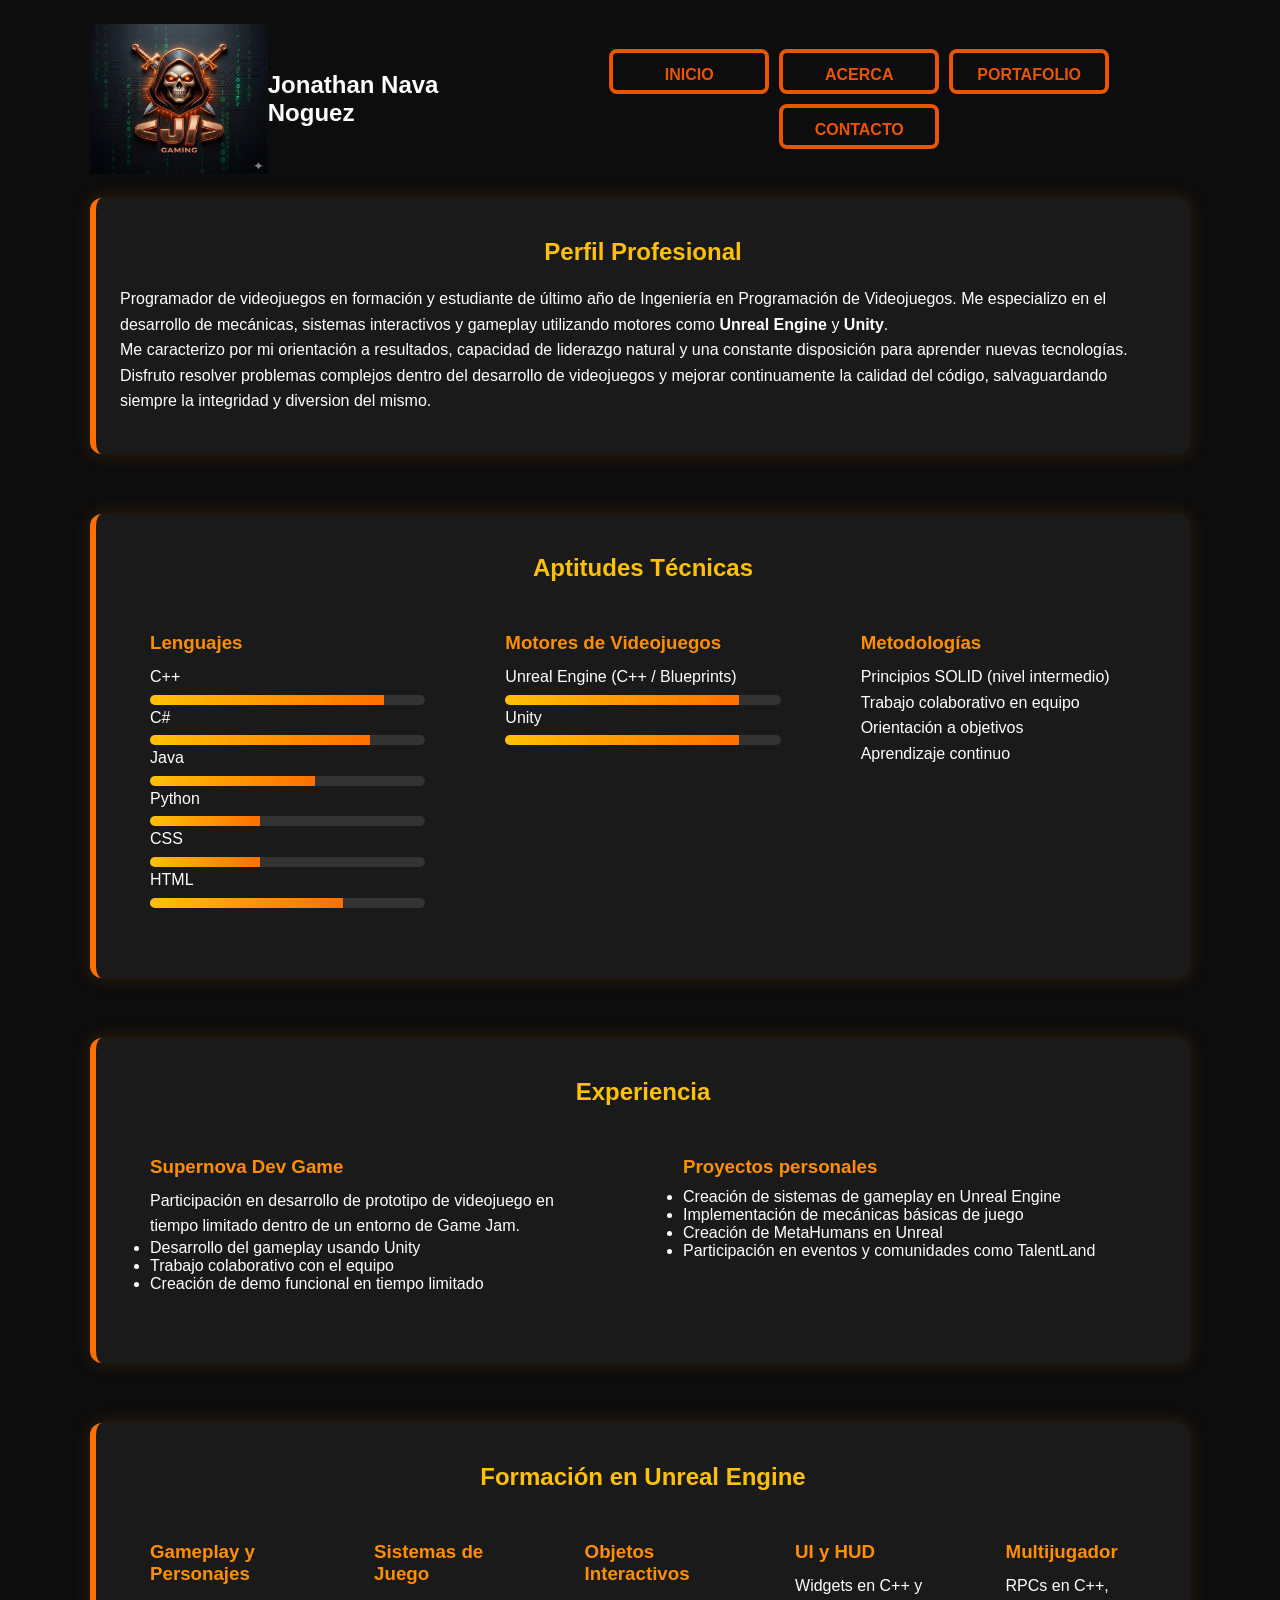
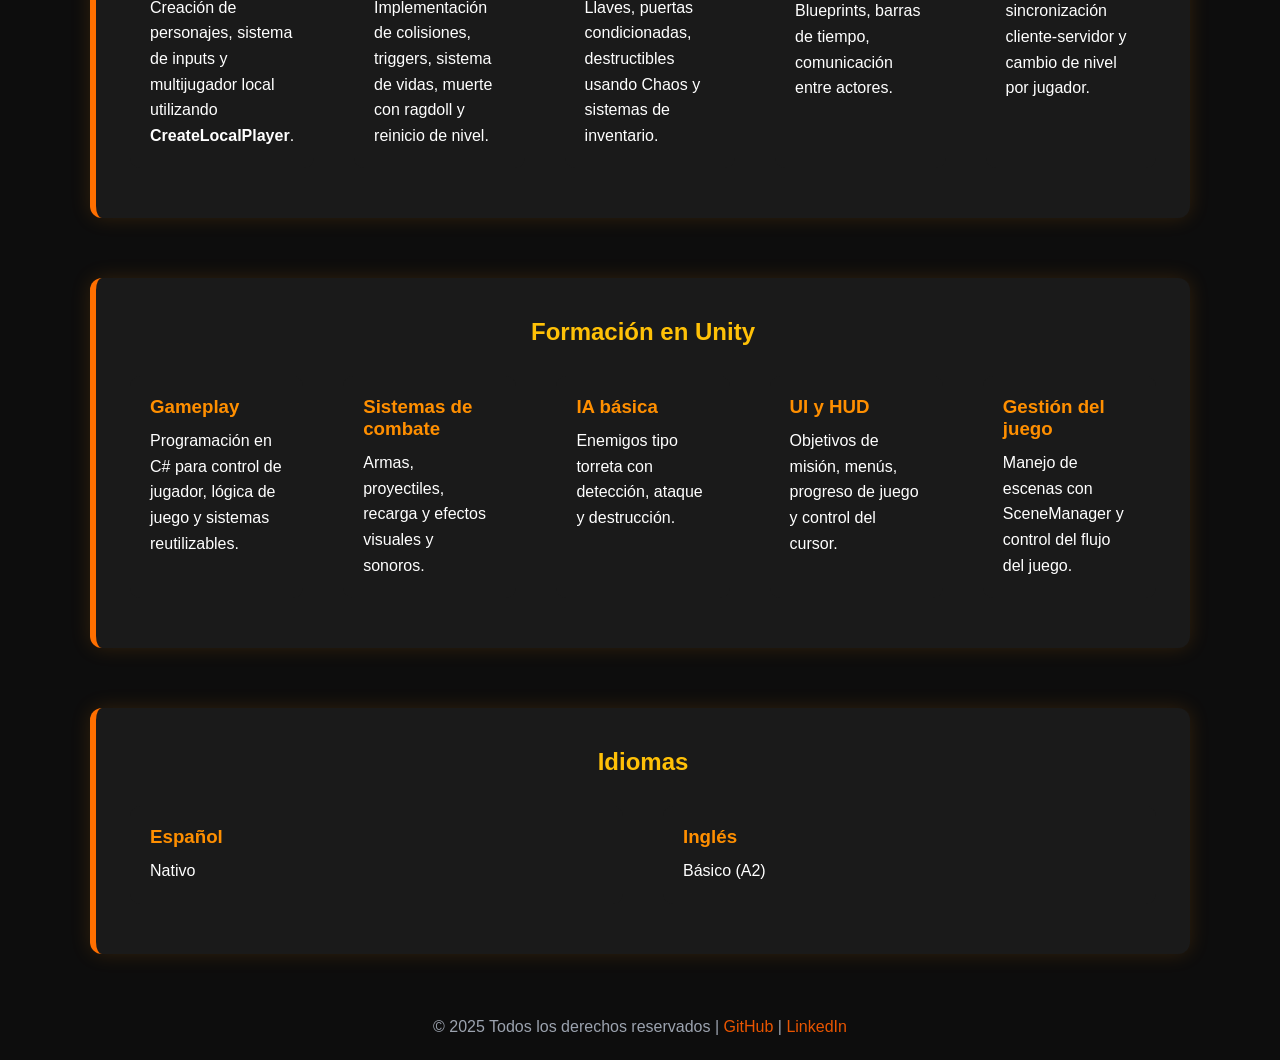
<file: CV.html>
﻿<!DOCTYPE html>
<html lang="es">
<head>
    <meta charset="UTF-8">
    <meta name="viewport" content="width=device-width,initial-scale=1.0">
    <title>Acerca de mí</title>
    <link href="IMG/J_Logo_SF.png" rel="icon" type="imagenes/jpg">
    <link rel="stylesheet" href="Main.css">
</head>
<script>
        document.addEventListener("DOMContentLoaded", function() {
            const observador = new IntersectionObserver((entradas) => {
                entradas.forEach(entrada => {
                    if (entrada.isIntersecting) {
                        entrada.target.classList.add('mostrar');
                    }
                });
            }, {
                threshold: 0.15 
            });

            // Seleccionamos los elementos a animar
            const elementos = document.querySelectorAll('.section, .card, .project-video');

            // Les añadimos la clase inicial y los observamos
            elementos.forEach(el => {
                el.classList.add('animado');
                observador.observe(el);
            });
        });
</script>
</body>
</html>
<body>
    <div class="wrap">
        <header>
            <img src="IMG/J_Logo_v.2.png" width="180px" height="150px" />
            <a href="Index.html" class="brand">
                <h2>Jonathan Nava Noguez</h2>
            </a>
            <nav>
                <ul>
                    <a href="Index.html">
                    <li> Inicio <span></span><span></span><span></span><span></span> </li>
                    </a>
                    <a href="cv.html">
                    <li> Acerca <span></span><span></span><span></span><span></span> </li>
                    </a>
                    <a href="Proyectos.html">
                    <li> Portafolio <span></span><span></span><span></span><span></span> </li>
                    </a>
                    <a href="Contacto.html">
                    <li> Contacto <span></span><span></span><span></span><span></span> </li>
                    </a>
                </ul>
            </nav>
        </header>
        <main>
            <main>

                <!-- PERFIL -->
                <section class="section">
                    <h2>Perfil Profesional</h2>
                    <p>
                        Programador de videojuegos en formación y estudiante de último año de
                        Ingeniería en Programación de Videojuegos. Me especializo en el desarrollo de mecánicas,
                        sistemas interactivos y gameplay utilizando motores como <strong>Unreal Engine</strong> y <strong>Unity</strong>.
                    </p>

                    <p>
                        Me caracterizo por mi orientación a resultados, capacidad de liderazgo natural y una
                        constante disposición para aprender nuevas tecnologías. Disfruto resolver problemas
                        complejos dentro del desarrollo de videojuegos y mejorar continuamente la calidad del código, salvaguardando siempre la integridad y diversion del mismo.
                    </p>
                </section>


                <!-- APTITUDES -->
                <section class="section">
                    <h2>Aptitudes Técnicas</h2>

                    <div class="section-grid">

                        <div class="section-card">
                            <h3>Lenguajes</h3>
                            <p>C++</p>
                            <div class="progress"><div class="progress-bar" style="--progress:85%"></div></div>

                            <p>C#</p>
                            <div class="progress"><div class="progress-bar" style="--progress:80%"></div></div>

                            <p>Java</p>
                            <div class="progress"><div class="progress-bar" style="--progress:60%"></div></div>

                            <p>Python</p>
                            <div class="progress"><div class="progress-bar" style="--progress:40%"></div></div>

                            <p>CSS</p>
                            <div class="progress"><div class="progress-bar" style="--progress:40%"></div></div>

                            <p>HTML</p>
                            <div class="progress"><div class="progress-bar" style="--progress:70%"></div></div>
                        </div>


                        <div class="section-card">
                            <h3>Motores de Videojuegos</h3>

                            <p>Unreal Engine (C++ / Blueprints)</p>
                            <div class="progress"><div class="progress-bar" style="--progress:85%"></div></div>

                            <p>Unity</p>
                            <div class="progress"><div class="progress-bar" style="--progress:85%"></div></div>

                        </div>


                        <div class="section-card">
                            <h3>Metodologías</h3>
                            <p>Principios SOLID (nivel intermedio)</p>
                            <p>Trabajo colaborativo en equipo</p>
                            <p>Orientación a objetivos</p>
                            <p>Aprendizaje continuo</p>
                        </div>

                    </div>
                </section>



                <!-- EXPERIENCIA -->
                <section class="section">
                    <h2>Experiencia</h2>

                    <div class="section-grid">

                        <div class="section-card">
                            <h3>Supernova Dev Game</h3>
                            <p>
                                Participación en desarrollo de prototipo de videojuego en tiempo limitado dentro
                                de un entorno de Game Jam.
                            </p>

                            <ul>
                                <li>Desarrollo del gameplay usando Unity</li>
                                <li>Trabajo colaborativo con el equipo</li>
                                <li>Creación de demo funcional en tiempo limitado</li>
                            </ul>
                        </div>

                        <div class="section-card">
                            <h3>Proyectos personales</h3>
                            <ul>
                                <li>Creación de sistemas de gameplay en Unreal Engine</li>
                                <li>Implementación de mecánicas básicas de juego</li>
                                <li>Creación de MetaHumans en Unreal</li>
                                <li>Participación en eventos y comunidades como TalentLand</li>
                            </ul>
                        </div>

                    </div>
                </section>



                <!-- FORMACIÓN UNREAL -->
                <section class="section">
                    <h2>Formación en Unreal Engine</h2>

                    <div class="section-grid">

                        <div class="section-card">
                            <h3>Gameplay y Personajes</h3>
                            <p>
                                Creación de personajes, sistema de inputs y multijugador local utilizando
                                <strong>CreateLocalPlayer</strong>.
                            </p>
                        </div>

                        <div class="section-card">
                            <h3>Sistemas de Juego</h3>
                            <p>
                                Implementación de colisiones, triggers, sistema de vidas, muerte con ragdoll
                                y reinicio de nivel.
                            </p>
                        </div>

                        <div class="section-card">
                            <h3>Objetos Interactivos</h3>
                            <p>
                                Llaves, puertas condicionadas, destructibles usando Chaos y sistemas de inventario.
                            </p>
                        </div>

                        <div class="section-card">
                            <h3>UI y HUD</h3>
                            <p>
                                Widgets en C++ y Blueprints, barras de tiempo, comunicación entre actores.
                            </p>
                        </div>

                        <div class="section-card">
                            <h3>Multijugador</h3>
                            <p>
                                RPCs en C++, sincronización cliente-servidor y cambio de nivel por jugador.
                            </p>
                        </div>

                    </div>
                </section>



                <!-- FORMACIÓN UNITY -->
                <section class="section">
                    <h2>Formación en Unity</h2>

                    <div class="section-grid">

                        <div class="section-card">
                            <h3>Gameplay</h3>
                            <p>
                                Programación en C# para control de jugador, lógica de juego y sistemas reutilizables.
                            </p>
                        </div>

                        <div class="section-card">
                            <h3>Sistemas de combate</h3>
                            <p>
                                Armas, proyectiles, recarga y efectos visuales y sonoros.
                            </p>
                        </div>

                        <div class="section-card">
                            <h3>IA básica</h3>
                            <p>
                                Enemigos tipo torreta con detección, ataque y destrucción.
                            </p>
                        </div>

                        <div class="section-card">
                            <h3>UI y HUD</h3>
                            <p>
                                Objetivos de misión, menús, progreso de juego y control del cursor.
                            </p>
                        </div>

                        <div class="section-card">
                            <h3>Gestión del juego</h3>
                            <p>
                                Manejo de escenas con SceneManager y control del flujo del juego.
                            </p>
                        </div>

                    </div>
                </section>



                <!-- IDIOMAS -->
                <section class="section">
                    <h2>Idiomas</h2>

                    <div class="section-grid">

                        <div class="section-card">
                            <h3>Español</h3>
                            <p>Nativo</p>
                        </div>

                        <div class="section-card">
                            <h3>Inglés</h3>
                            <p>Básico (A2)</p>
                        </div>

                    </div>
                </section>

            </main>
        </main>
        <footer>
            <p>© 2025 Todos los derechos reservados | <a href="https://github.com/IPV1412">GitHub</a> | <a href="https://www.linkedin.com/in/b19624341/">LinkedIn</a></p>
        </footer>
    </div>
</body>
</html>
</file>
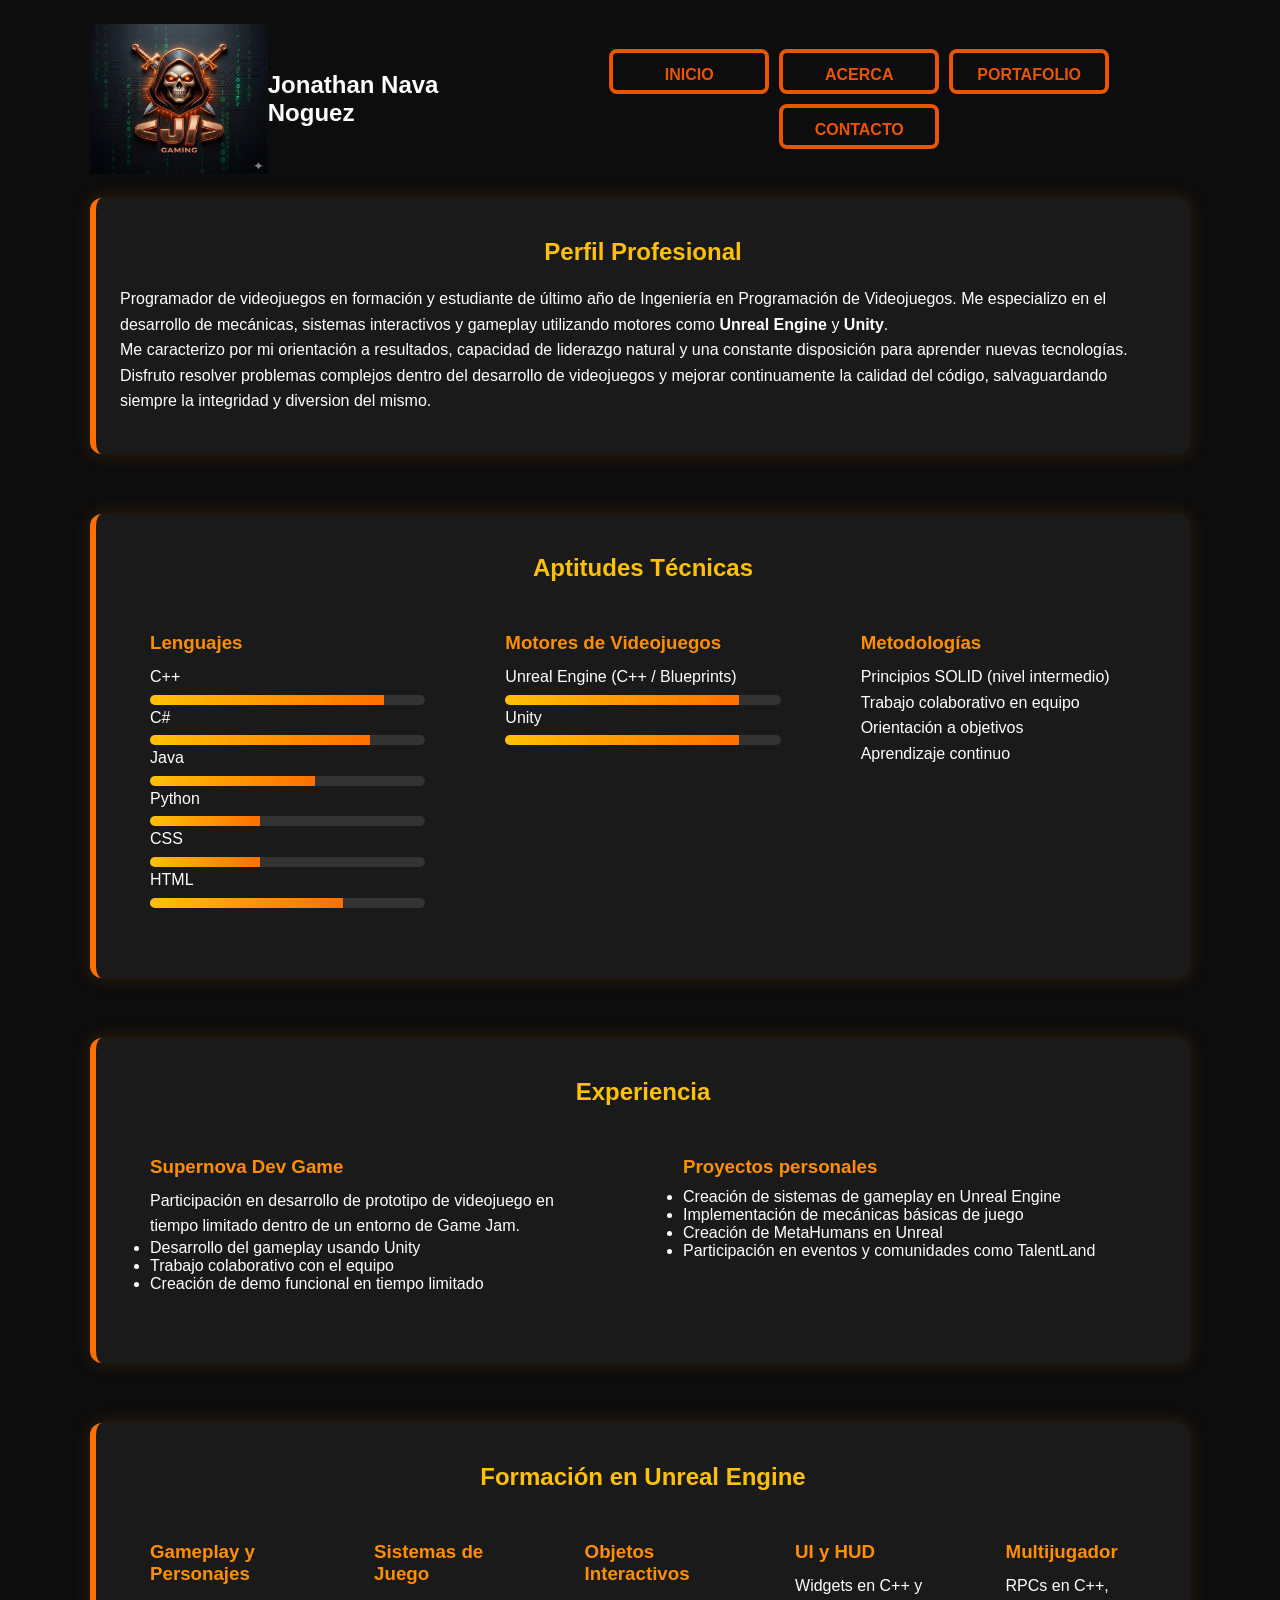
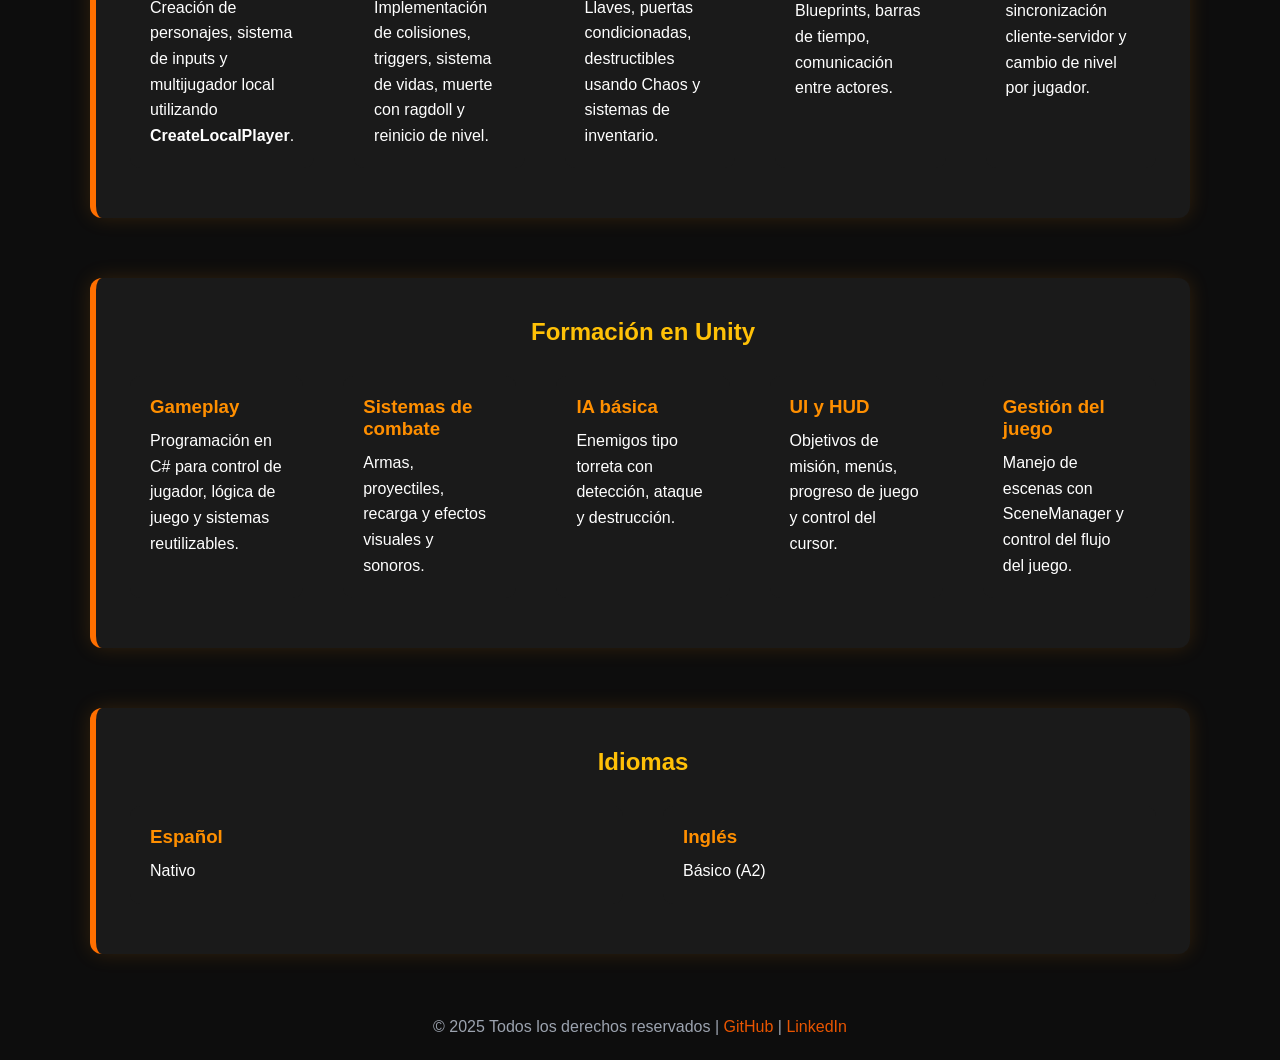
<file: Main.html>
﻿<!DOCTYPE html>
<html lang="es">
<head>
    <meta charset="UTF-8">
    <meta name="viewport" content="width=device-width,initial-scale=1.0">
    <title>Acerca de mí</title>
    <link href="IMG/J_Logo_SF.png" rel="icon" type="imagenes/jpg">
    <link rel="stylesheet" href="Main.css">
</head>
<body>
    <div class="wrap">
        <header>
            <img src="IMG/J_Logo_v.2.png" width="180px" height="150px" />
            <a href="Index.html" class="brand">
                <h2>Jonathan Nava Noguez</h2>
            </a>
            <nav>
                <ul>
                    <a href="Index.html">
                    <li> Inicio <span></span><span></span><span></span><span></span> </li>
                    </a>
                    <a href="Main.html">
                    <li> Acerca <span></span><span></span><span></span><span></span> </li>
                    </a>
                    <a href="Proyectos.html">
                    <li> Portafolio <span></span><span></span><span></span><span></span> </li>
                    </a>
                    <a href="Contacto.html">
                    <li> Contacto <span></span><span></span><span></span><span></span> </li>
                    </a>
                </ul>
            </nav>
        </header>
        <main>
            <main>

                <!-- PERFIL -->
                <section class="section">
                    <h2>Perfil Profesional</h2>
                    <p>
                        Programador de videojuegos en formación y estudiante de último año de
                        Ingeniería en Programación de Videojuegos. Me especializo en el desarrollo de mecánicas,
                        sistemas interactivos y gameplay utilizando motores como <strong>Unreal Engine</strong> y <strong>Unity</strong>.
                    </p>

                    <p>
                        Me caracterizo por mi orientación a resultados, capacidad de liderazgo natural y una
                        constante disposición para aprender nuevas tecnologías. Disfruto resolver problemas
                        complejos dentro del desarrollo de videojuegos y mejorar continuamente la calidad del código, salvaguardando siempre la integridad y diversion del mismo.
                    </p>
                </section>


                <!-- APTITUDES -->
                <section class="section">
                    <h2>Aptitudes Técnicas</h2>

                    <div class="section-grid">

                        <div class="section-card">
                            <h3>Lenguajes</h3>
                            <p>C++</p>
                            <div class="progress"><div class="progress-bar" style="--progress:85%"></div></div>

                            <p>C#</p>
                            <div class="progress"><div class="progress-bar" style="--progress:80%"></div></div>

                            <p>Java</p>
                            <div class="progress"><div class="progress-bar" style="--progress:60%"></div></div>

                            <p>Python</p>
                            <div class="progress"><div class="progress-bar" style="--progress:40%"></div></div>

                            <p>CSS</p>
                            <div class="progress"><div class="progress-bar" style="--progress:40%"></div></div>

                            <p>HTML</p>
                            <div class="progress"><div class="progress-bar" style="--progress:70%"></div></div>
                        </div>


                        <div class="section-card">
                            <h3>Motores de Videojuegos</h3>

                            <p>Unreal Engine (C++ / Blueprints)</p>
                            <div class="progress"><div class="progress-bar" style="--progress:85%"></div></div>

                            <p>Unity</p>
                            <div class="progress"><div class="progress-bar" style="--progress:85%"></div></div>

                        </div>


                        <div class="section-card">
                            <h3>Metodologías</h3>
                            <p>Principios SOLID (nivel intermedio)</p>
                            <p>Trabajo colaborativo en equipo</p>
                            <p>Orientación a objetivos</p>
                            <p>Aprendizaje continuo</p>
                        </div>

                    </div>
                </section>



                <!-- EXPERIENCIA -->
                <section class="section">
                    <h2>Experiencia</h2>

                    <div class="section-grid">

                        <div class="section-card">
                            <h3>Supernova Dev Game</h3>
                            <p>
                                Participación en desarrollo de prototipo de videojuego en tiempo limitado dentro
                                de un entorno de Game Jam.
                            </p>

                            <ul>
                                <li>Desarrollo del gameplay usando Unity</li>
                                <li>Trabajo colaborativo con el equipo</li>
                                <li>Creación de demo funcional en tiempo limitado</li>
                            </ul>
                        </div>

                        <div class="section-card">
                            <h3>Proyectos personales</h3>
                            <ul>
                                <li>Creación de sistemas de gameplay en Unreal Engine</li>
                                <li>Implementación de mecánicas básicas de juego</li>
                                <li>Creación de MetaHumans en Unreal</li>
                                <li>Participación en eventos y comunidades como TalentLand</li>
                            </ul>
                        </div>

                    </div>
                </section>



                <!-- FORMACIÓN UNREAL -->
                <section class="section">
                    <h2>Formación en Unreal Engine</h2>

                    <div class="section-grid">

                        <div class="section-card">
                            <h3>Gameplay y Personajes</h3>
                            <p>
                                Creación de personajes, sistema de inputs y multijugador local utilizando
                                <strong>CreateLocalPlayer</strong>.
                            </p>
                        </div>

                        <div class="section-card">
                            <h3>Sistemas de Juego</h3>
                            <p>
                                Implementación de colisiones, triggers, sistema de vidas, muerte con ragdoll
                                y reinicio de nivel.
                            </p>
                        </div>

                        <div class="section-card">
                            <h3>Objetos Interactivos</h3>
                            <p>
                                Llaves, puertas condicionadas, destructibles usando Chaos y sistemas de inventario.
                            </p>
                        </div>

                        <div class="section-card">
                            <h3>UI y HUD</h3>
                            <p>
                                Widgets en C++ y Blueprints, barras de tiempo, comunicación entre actores.
                            </p>
                        </div>

                        <div class="section-card">
                            <h3>Multijugador</h3>
                            <p>
                                RPCs en C++, sincronización cliente-servidor y cambio de nivel por jugador.
                            </p>
                        </div>

                    </div>
                </section>



                <!-- FORMACIÓN UNITY -->
                <section class="section">
                    <h2>Formación en Unity</h2>

                    <div class="section-grid">

                        <div class="section-card">
                            <h3>Gameplay</h3>
                            <p>
                                Programación en C# para control de jugador, lógica de juego y sistemas reutilizables.
                            </p>
                        </div>

                        <div class="section-card">
                            <h3>Sistemas de combate</h3>
                            <p>
                                Armas, proyectiles, recarga y efectos visuales y sonoros.
                            </p>
                        </div>

                        <div class="section-card">
                            <h3>IA básica</h3>
                            <p>
                                Enemigos tipo torreta con detección, ataque y destrucción.
                            </p>
                        </div>

                        <div class="section-card">
                            <h3>UI y HUD</h3>
                            <p>
                                Objetivos de misión, menús, progreso de juego y control del cursor.
                            </p>
                        </div>

                        <div class="section-card">
                            <h3>Gestión del juego</h3>
                            <p>
                                Manejo de escenas con SceneManager y control del flujo del juego.
                            </p>
                        </div>

                    </div>
                </section>



                <!-- IDIOMAS -->
                <section class="section">
                    <h2>Idiomas</h2>

                    <div class="section-grid">

                        <div class="section-card">
                            <h3>Español</h3>
                            <p>Nativo</p>
                        </div>

                        <div class="section-card">
                            <h3>Inglés</h3>
                            <p>Básico (A2)</p>
                        </div>

                    </div>
                </section>

            </main>
        </main>
        <footer>
            <p>© 2025 Todos los derechos reservados | <a href="https://github.com/IPV1412">GitHub</a> | <a href="https://www.linkedin.com/in/b19624341/">LinkedIn</a></p>
        </footer>
    </div>
</body>
</html>
</file>
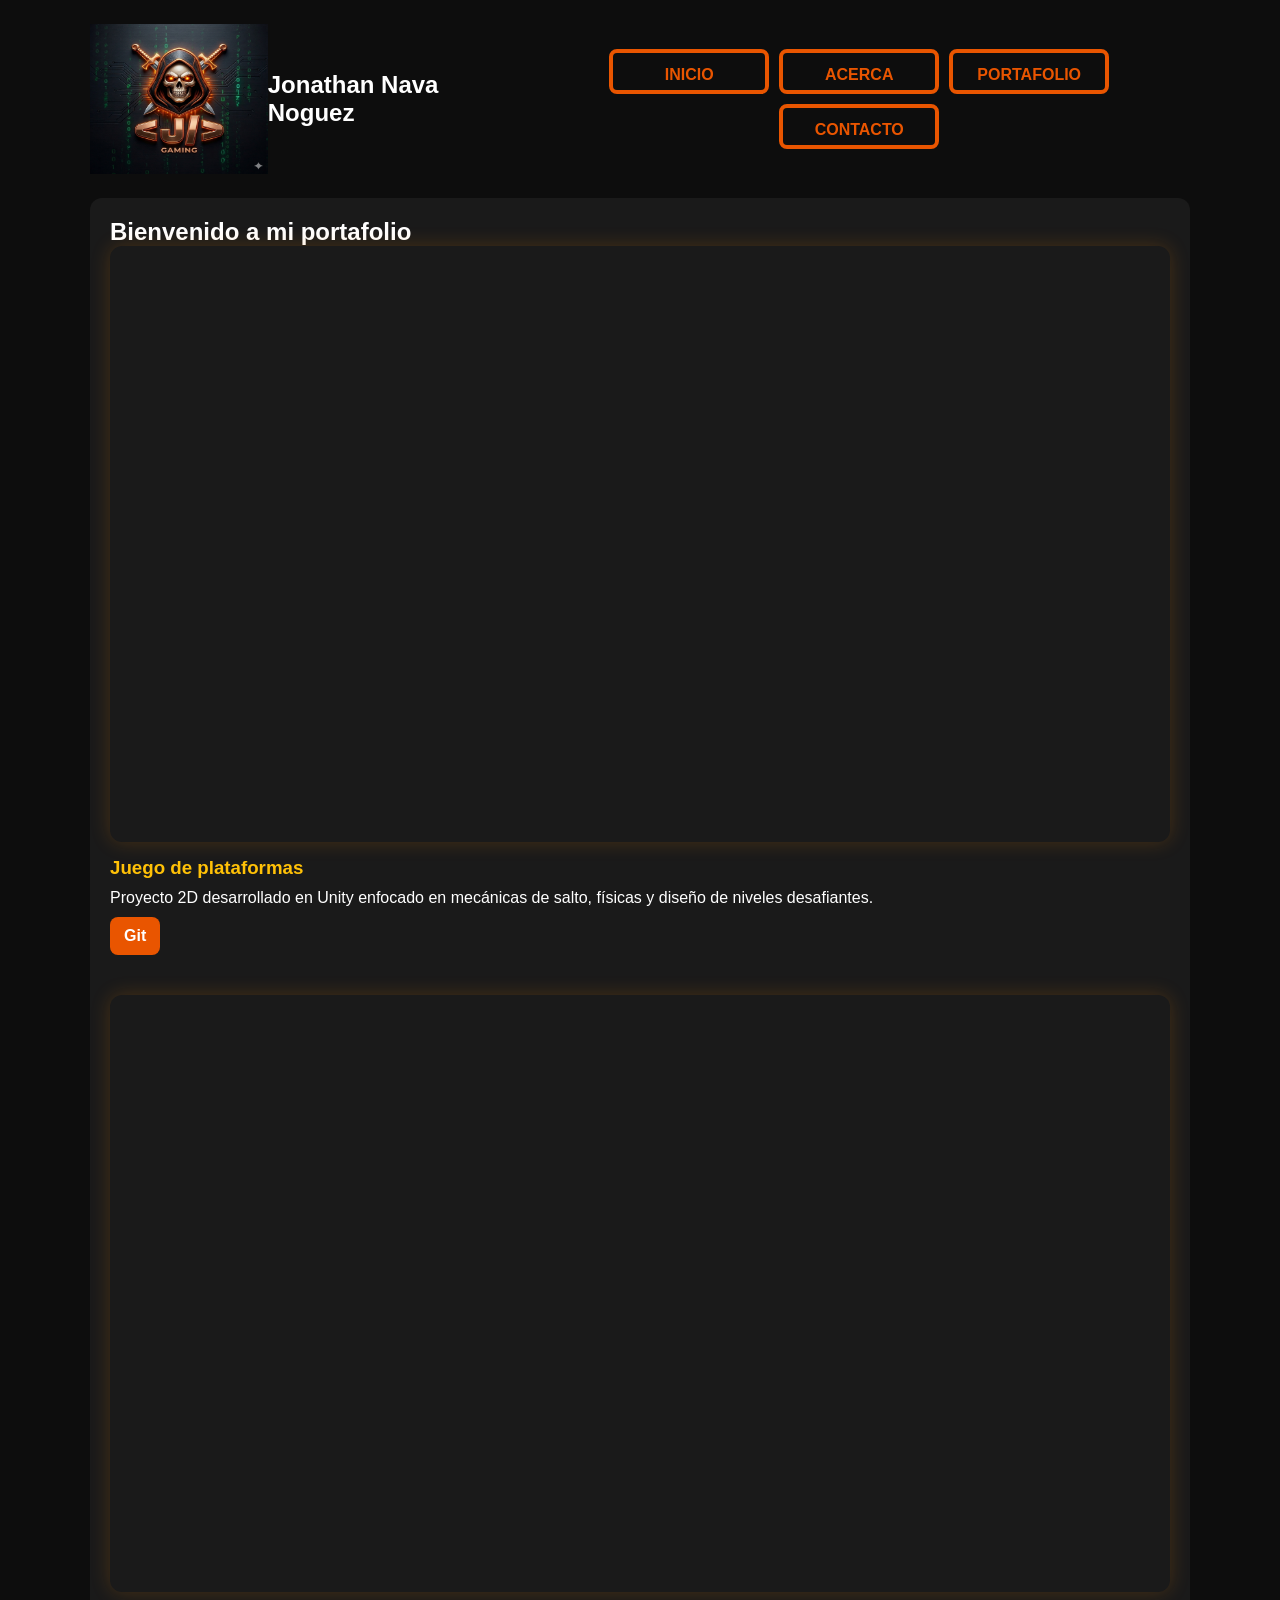
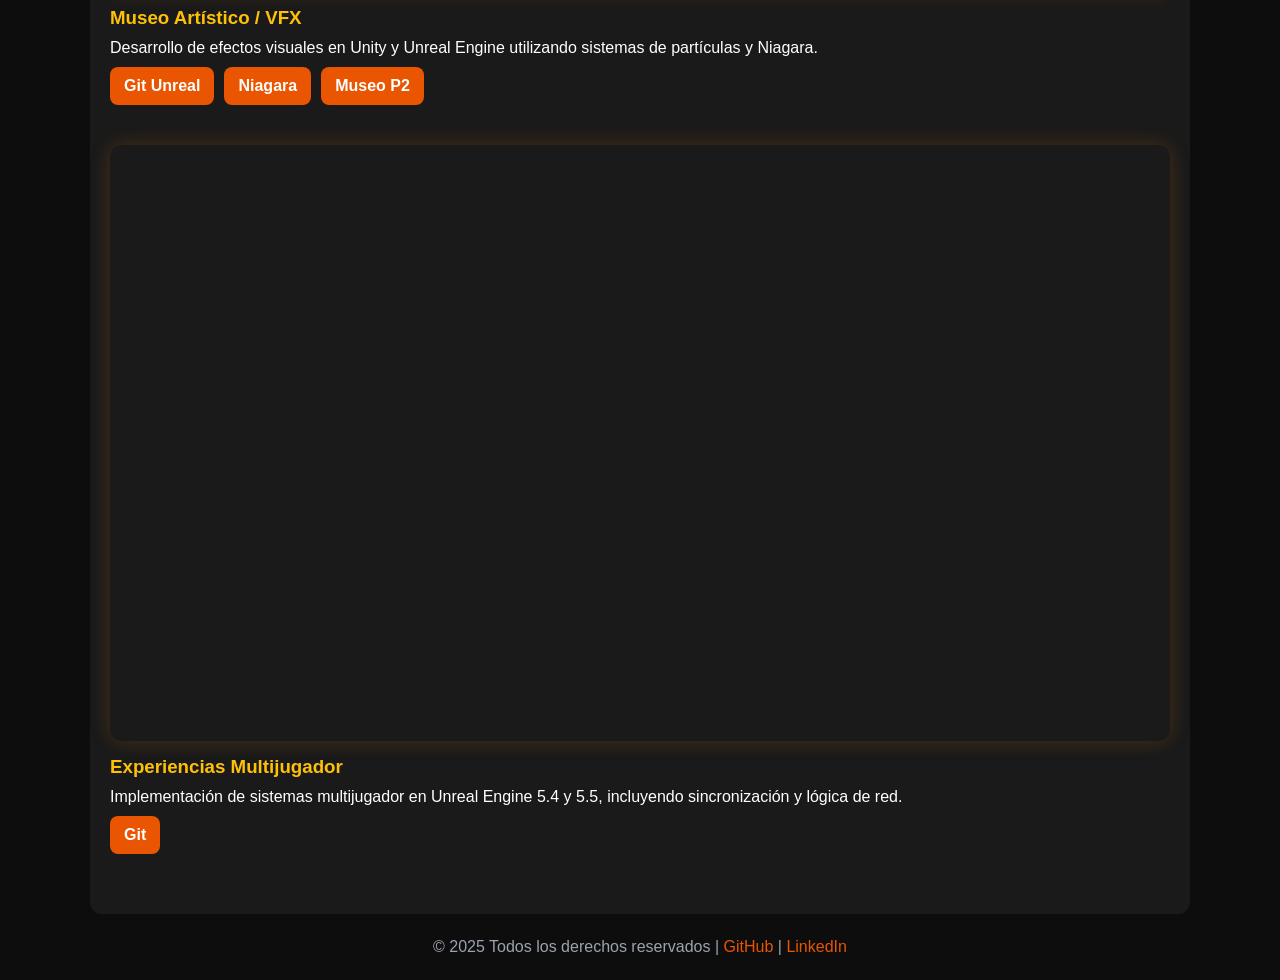
<file: Proyectos.html>
﻿<!DOCTYPE html>
<html lang="es">
<head>
    <meta charset="UTF-8">
    <meta name="viewport" content="width=device-width,initial-scale=1.0">
    <title>Inicio</title>
    <link href="IMG/J_Logo_SF.png" rel="icon" type="imagenes/jpg">
    <link rel="stylesheet" href="Main.css">
</head>
<script>
        document.addEventListener("DOMContentLoaded", function() {
            const observador = new IntersectionObserver((entradas) => {
                entradas.forEach(entrada => {
                    if (entrada.isIntersecting) {
                        entrada.target.classList.add('mostrar');
                    }
                });
            }, {
                threshold: 0.15
            });

            // Seleccionamos los elementos a animar
            const elementos = document.querySelectorAll('.section, .card, .project-video');

            // Les añadimos la clase inicial y los observamos
            elementos.forEach(el => {
                el.classList.add('animado');
                observador.observe(el);
            });
        });
</script>
<body>
    <div class="wrap">
        <header>
            <img src="IMG/J_Logo_v.2.png" width="180px" height="150px" />
            <a href="Index.html" class="brand">
                <h2>Jonathan Nava Noguez</h2>
            </a>
            <nav>
                <ul>
                    <a href="Index.html">
                    <li> Inicio <span></span><span></span><span></span><span></span> </li>
                    </a>
                    <a href="cv.html">
                    <li> Acerca <span></span><span></span><span></span><span></span> </li>
                    </a>
                    <a href="Proyectos.html">
                    <li> Portafolio <span></span><span></span><span></span><span></span> </li>
                    </a>
                    <a href="Contacto.html">
                    <li> Contacto <span></span><span></span><span></span><span></span> </li>
                    </a>
                </ul>
            </nav>
        </header>
        <main>
            <section class="card">
                <h2 class="text-center">Bienvenido a mi portafolio</h2>

                <!-- PROYECTO 1 -->
                <div class="project-video">
                    <div class="video-container">
                        <iframe src="https://www.youtube.com/embed/KrHkZYZzGuA"
                                title="Gameplay Proyecto"
                                frameborder="0"
                                allowfullscreen>
                        </iframe>
                    </div>

                    <div class="project-info">
                        <h3>Juego de plataformas</h3>
                        <p class="muted">
                            Proyecto 2D desarrollado en Unity enfocado en mecánicas de salto, físicas y diseño de niveles desafiantes.
                        </p>

                        <div class="game-links">
                            <a href="https://github.com/IPV1412/Examen4MG" target="_blank" class="btn">Git</a>
                        </div>
                    </div>
                </div>

                <!-- PROYECTO 2 -->
                <div class="project-video">
                    <div class="video-container">
                        <iframe src="https://www.youtube.com/embed/re53PbUUOY0"
                                title="Museo Artistico"
                                frameborder="0"
                                allowfullscreen>
                        </iframe>
                    </div>

                    <div class="project-info">
                        <h3>Museo Artístico / VFX</h3>
                        <p class="muted">
                            Desarrollo de efectos visuales en Unity y Unreal Engine utilizando sistemas de partículas y Niagara.
                        </p>

                        <div class="game-links">
                            <a href="https://github.com/IPV1412/VFX_Examen" target="_blank" class="btn">Git Unreal</a>
                            <a href="https://youtu.be/KrHkZYZzGuA" target="_blank" class="btn secondary">Niagara</a>
                            <a href="https://youtu.be/GbS3k0F6iTw" target="_blank" class="btn secondary">Museo P2</a>
                        </div>
                    </div>
                </div>

                <!-- PROYECTO 3 -->
                <div class="project-video">
                    <div class="video-container">
                        <iframe src="https://www.youtube.com/embed/EonzClbbhqU"
                                title="Multijugador Unreal"
                                frameborder="0"
                                allowfullscreen>
                        </iframe>
                    </div>

                    <div class="project-info">
                        <h3>Experiencias Multijugador</h3>
                        <p class="muted">
                            Implementación de sistemas multijugador en Unreal Engine 5.4 y 5.5, incluyendo sincronización y lógica de red.
                        </p>

                        <div class="game-links">
                            <a href="https://github.com/IPV1412/Ipvmulti" target="_blank" class="btn">Git</a>
                        </div>
                    </div>
                </div>

            </section>
        </main>
        <footer>
            <p>© 2025 Todos los derechos reservados | <a href="https://github.com/IPV1412">GitHub</a> | <a href="https://www.linkedin.com/in/b19624341/">LinkedIn</a></p>
        </footer>
    </div>
</body>
</html>
</file>
<file: Main.css>
/* =========================================
   ANIMACIONES DE ENTRADA (SCROLL)
========================================= */
.animado {
    opacity: 0;
    transform: translateY(40px);
    transition: opacity 0.8s ease-out, transform 0.8s ease-out;
}

    .animado.mostrar {
        opacity: 1;
        transform: translateY(0);
    }


.project-video {
    transition: transform 0.3s ease, box-shadow 0.3s ease;
}

    .project-video:hover {
        transform: translateY(-5px);
        box-shadow: 0 8px 25px rgba(255, 140, 0, 0.3);
    }
/* Css general */
:root {
    --orange: #e95500;
    --black: #0d0d0d;
    --white: #ffffff;
    --gray: #9ca3af;
    --bg: var(--black);
    --text: var(--white);
    --accent: var(--orange);
    --card: #1a1a1a;
}

[data-theme="light"] {
    --bg: var(--white);
    --text: var(--black);
    --accent: var(--orange);
    --card: #fff3e6;
}

* {
    box-sizing: border-box;
    margin: 0;
    padding: 0;
}

body {
    font-family: "Inter", sans-serif;
    background: var(--bg);
    color: var(--text);
    display: flex;
    justify-content: center;
    padding: 24px;
}

.wrap {
    max-width: 1100px;
    width: 100%;
}

/* HEADER */
header {
    display: flex;
    justify-content: space-between;
    align-items: center;
    margin-bottom: 24px;
}

.brand {
    display: flex;
    align-items: center;
    gap: 12px;
    color: var(--text);
    text-decoration: none;
}

.logo {
    background: var(--accent);
    border-radius: 8px;
    width: 40px;
    height: 40px;
    display: grid;
    place-items: center;
}

a {
    text-decoration: none;
}

nav ul {
    list-style: none;
    display: flex;
    flex-wrap: wrap;
    justify-content: center;
    gap: 10px;
}

    nav ul li {
        --c: var(--accent);
        color: var(--c);
        border: 0.3em solid var(--c);
        border-radius: 0.5em;
        width: 10em;
        height: 2.8em;
        text-transform: uppercase;
        font-weight: bold;
        font-family: sans-serif;
        text-align: center;
        line-height: 2.8em;
        position: relative;
        overflow: hidden;
        z-index: 1;
        transition: 0.5s;
    }

        nav ul li span {
            position: absolute;
            width: 25%;
            height: 100%;
            background-color: var(--c);
            transform: translateY(150%);
            border-radius: 50%;
            left: calc((var(--n) - 1) * 25%);
            transition: 0.5s;
            transition-delay: calc((var(--n) - 1) * 0.1s);
            z-index: -1;
        }

        nav ul li:hover {
            color: white;
        }

            nav ul li:hover span {
                transform: translateY(0) scale(2);
            }

        nav ul li span:nth-child(1) {
            --n: 1;
        }

        nav ul li span:nth-child(2) {
            --n: 2;
        }

        nav ul li span:nth-child(3) {
            --n: 3;
        }

        nav ul li span:nth-child(4) {
            --n: 4;
        }

/* MAIN */
main {
    display: flex;
    flex-direction: column;
    gap: 20px;
}

.card {
    background: var(--card);
    border-radius: 12px;
    padding: 20px;
}

footer {
    margin-top: 24px;
    text-align: center;
    color: var(--gray);
}

    footer a {
       color: var(--accent);
       text-decoration: none;
    }

/* FORMULARIO */
form {
    display: flex;
    flex-direction: column;
    gap: 10px;
}

input, textarea {
    background: transparent;
    border: 1px solid var(--gray);
    border-radius: 8px;
    padding: 10px;
    color: var(--text);
}

    input:focus, textarea:focus {
        border-color: var(--accent);
        outline: none;
    }

.btn {
    background: var(--accent);
    color: var(--white);
    border: none;
    border-radius: 8px;
    padding: 10px 14px;
    cursor: pointer;
    font-weight: 600;
    transition: 0.3s;
}

    .btn:hover {
        background: #ff9f33;
    }


/* PALETA AMBAR */
:root {
    --amber-light: #FFC107;
    --amber-mid: #FF8F00;
    --amber-dark: #FF6F00;
}

/* SECCIONES PERSONALIZADAS */
.section {
    background-color: var(--card);
    border-left: 6px solid var(--amber-dark);
    border-radius: 12px;
    padding: 40px 24px;
    margin-bottom: 40px;
    box-shadow: 0 0 20px rgba(255, 140, 0, 0.15);
}

    .section h2 {
        color: var(--amber-light);
        text-align: center;
        margin-bottom: 20px;
    }

    .section h3 {
        color: var(--amber-mid);
        margin-bottom: 10px;
    }

    .section p {
        color: var(--text);
        line-height: 1.6;
    }

/* ICONOS Y TARJETAS */
.section-card {
    background-color: #1a1a1a;
    border-radius: 10px;
    padding: 20px;
    margin: 10px;
    flex: 1;
    transition: transform 0.3s, box-shadow 0.3s;
}

    .section-card:hover {
        transform: translateY(-5px);
        box-shadow: 0 5px 15px rgba(255, 111, 0, 0.4);
    }

.section-grid {
    display: flex;
    flex-wrap: wrap;
    justify-content: space-around;
    gap: 20px;
}

/* GALER�A */
.gallery {
    display: grid;
    grid-template-columns: repeat(auto-fit, minmax(250px, 1fr));
    gap: 16px;
}

    .gallery img {
        width: 100%;
        border-radius: 10px;
        object-fit: cover;
        cursor: pointer;
        transition: transform 0.4s, box-shadow 0.4s;
    }

        .gallery img:hover {
            transform: scale(1.05);
            box-shadow: 0 0 15px rgba(255, 193, 7, 0.5);
        }

/* MODAL */
.modal {
    display: none;
    position: fixed;
    z-index: 999;
    left: 0;
    top: 0;
    width: 100%;
    height: 100%;
    background-color: rgba(0, 0, 0, 0.8);
    justify-content: center;
    align-items: center;
}

    .modal img {
        max-width: 90%;
        max-height: 90%;
        border-radius: 12px;
        animation: zoom 0.3s ease;
    }

@keyframes zoom {
    from {
        transform: scale(0.7);
        opacity: 0;
    }

    to {
        transform: scale(1);
        opacity: 1;
    }
}

/* PROGRESO Y HABILIDADES */
.progress {
    background: #333;
    border-radius: 10px;
    overflow: hidden;
    height: 10px;
    margin-top: 5px;
}

.progress-bar {
    background: linear-gradient(90deg, var(--amber-light), var(--amber-dark));
    height: 100%;
    width: var(--progress);
    transition: width 0.4s ease;
}

/* SSELECCIOND DE PROYECTOS */

.project-video {
    margin-bottom: 40px;
}

.video-container {
    position: relative;
    width: 100%;
    padding-bottom: 56.25%; /* 16:9 */
    border-radius: 12px;
    overflow: hidden;
    box-shadow: 0 0 20px rgba(255, 140, 0, 0.2);
}

    .video-container iframe {
        position: absolute;
        width: 100%;
        height: 100%;
        top: 0;
        left: 0;
        border: none;
    }

.project-info {
    margin-top: 15px;
}

    .project-info h3 {
        color: var(--amber-light);
        margin-bottom: 10px;
    }

.game-links {
    margin-top: 10px;
    display: flex;
    flex-wrap: wrap;
    gap: 10px;
}
</file>
